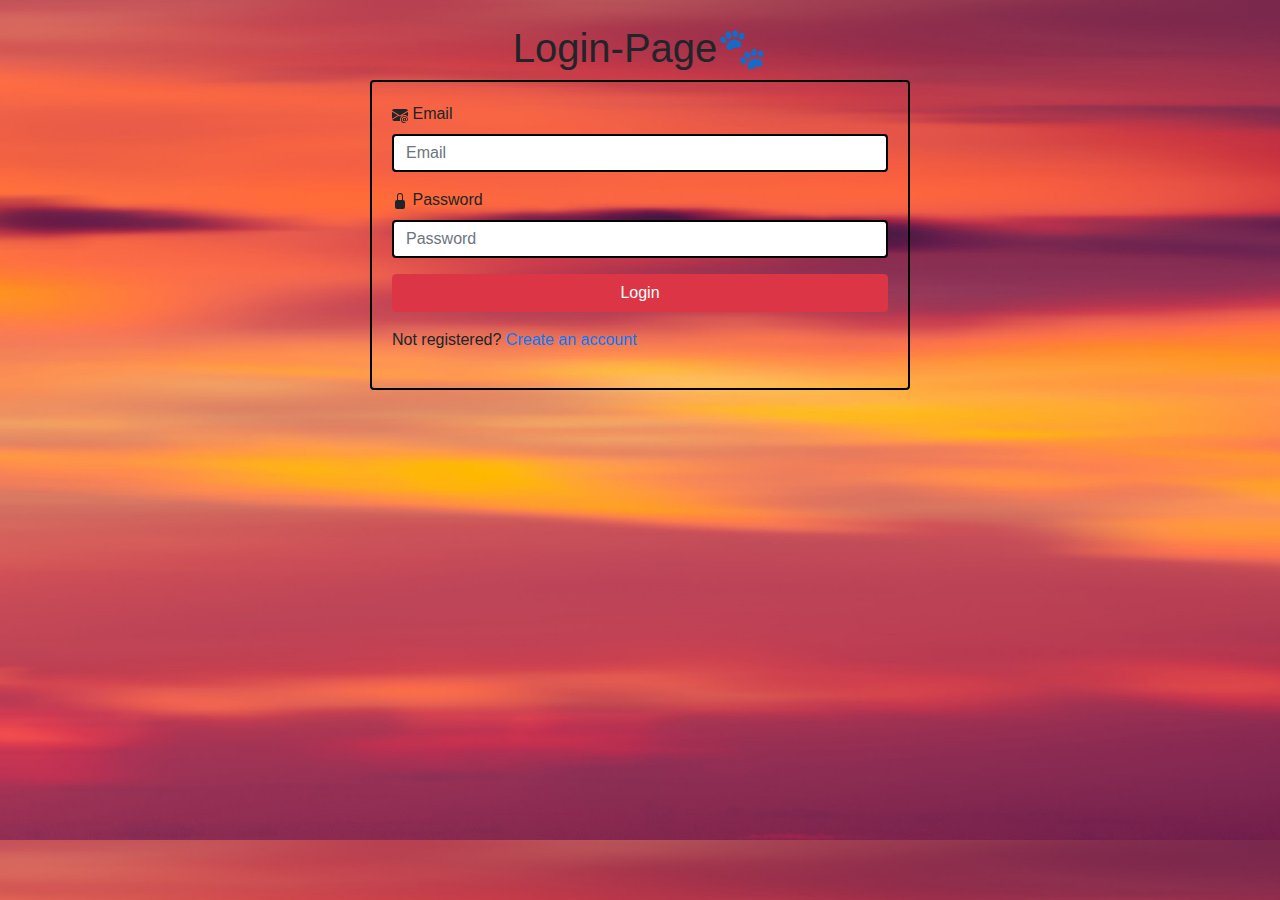
<file: index.html>
<!DOCTYPE html>
<html lang="en">
<head>
    <meta charset="UTF-8">
    <meta name="viewport" content="width=device-width, initial-scale=1.0">
    <title>Login page </title>
    <link href="https://stackpath.bootstrapcdn.com/bootstrap/4.3.1/css/bootstrap.min.css" rel="stylesheet">
    <script src="https://code.jquery.com/jquery-3.5.1.min.js"></script>
    <script src="https://stackpath.bootstrapcdn.com/bootstrap/4.3.1/js/bootstrap.min.js"></script>
    <link rel="stylesheet" href="./style.css"/>

   
</head>

<body >
    <!-- <form onsubmit="handleLogin(event)"> -->
    <div class=" container mt-4" id="login-page">
        <h1 class=" text-center"> Login-Page🐾</h1>
        <div class="row justify-content-center">
           <div class="col-md-6">
               <div class="card">
                    <div class="card-body">
                        <form id="registrationForm" action="Dashboard.html">
                            <div class="form-group">
                                <span class="icon"><svg xmlns="http://www.w3.org/2000/svg" width="16" height="16" fill="currentColor" class="bi bi-envelope-at-fill" viewBox="0 0 16 16">
                                    <path d="M2 2A2 2 0 0 0 .05 3.555L8 8.414l7.95-4.859A2 2 0 0 0 14 2zm-2 9.8V4.698l5.803 3.546zm6.761-2.97-6.57 4.026A2 2 0 0 0 2 14h6.256A4.5 4.5 0 0 1 8 12.5a4.49 4.49 0 0 1 1.606-3.446l-.367-.225L8 9.586zM16 9.671V4.697l-5.803 3.546.338.208A4.5 4.5 0 0 1 12.5 8c1.414 0 2.675.652 3.5 1.671"/>
                                    <path d="M15.834 12.244c0 1.168-.577 2.025-1.587 2.025-.503 0-1.002-.228-1.12-.648h-.043c-.118.416-.543.643-1.015.643-.77 0-1.259-.542-1.259-1.434v-.529c0-.844.481-1.4 1.26-1.4.585 0 .87.333.953.63h.03v-.568h.905v2.19c0 .272.18.42.411.42.315 0 .639-.415.639-1.39v-.118c0-1.277-.95-2.326-2.484-2.326h-.04c-1.582 0-2.64 1.067-2.64 2.724v.157c0 1.867 1.237 2.654 2.57 2.654h.045c.507 0 .935-.07 1.18-.18v.731c-.219.1-.643.175-1.237.175h-.044C10.438 16 9 14.82 9 12.646v-.214C9 10.36 10.421 9 12.485 9h.035c2.12 0 3.314 1.43 3.314 3.034zm-4.04.21v.227c0 .586.227.8.581.8.31 0 .564-.17.564-.743v-.367c0-.516-.275-.708-.572-.708-.346 0-.573.245-.573.791"/>
                                  </svg></span>
                                <label for="email">Email</label>
                               
                                <input type="email"  class="form-control "  id="email"  placeholder="Email " />
                            </div>
                            <div class="form-group">
                                <span class="icon"><svg xmlns="http://www.w3.org/2000/svg" width="16" height="16" fill="currentColor" class="bi bi-lock-fill" viewBox="0 0 16 16">
                                    <path d="M8 1a2 2 0 0 1 2 2v4H6V3a2 2 0 0 1 2-2m3 6V3a3 3 0 0 0-6 0v4a2 2 0 0 0-2 2v5a2 2 0 0 0 2 2h6a2 2 0 0 0 2-2V9a2 2 0 0 0-2-2"/>
                                  </svg></span>
                                <label for="password">Password </label>
                                <input type="password"  class="form-control"  id="password"  placeholder="Password" />
                            </div>
                            <button class="btn btn-danger  w-100 ">Login</button>
                        </form>
                        <p class="mt-3"> Not registered? <a href="#">Create an account</a> </p>
                    </div>
                </div>
            </div>
        </div>
    </div>


    </form>
    
    <script src="./index.js"></script>
</body>

</html>
</file>
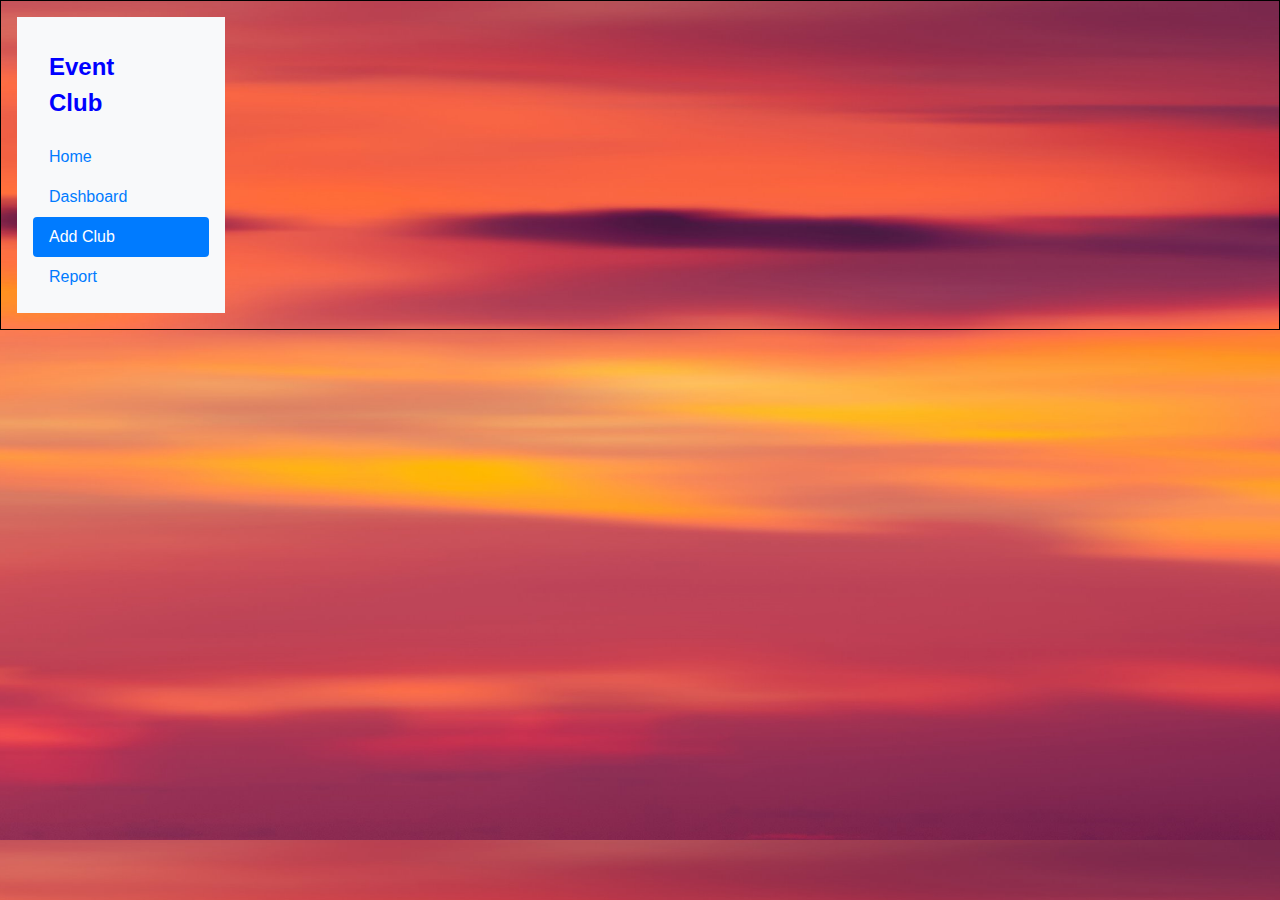
<file: Dashboard.html>
<!DOCTYPE html>
<html lang="en">
<head>
    <meta charset="UTF-8">
    <meta name="viewport" content="width=device-width, initial-scale=1.0">
    <title>dashboard-page </title>
    <link href="https://stackpath.bootstrapcdn.com/bootstrap/4.3.1/css/bootstrap.min.css" rel="stylesheet">
    <script src="https://code.jquery.com/jquery-3.5.1.min.js"></script>
    <script src="https://stackpath.bootstrapcdn.com/bootstrap/4.3.1/js/bootstrap.min.js"></script>
    <link rel="stylesheet" href="./style.css"/>
</head>

<body>
<div class="form-container active d-flex flex-column flex-shrink-0 p-3 bg-body-tertiary" id="dashboard" >
    <div class="col-md-2 bg-light p-3" id="sidebar">
    <div class="fs-4 col-md-2 p-3">Event Club</div>
        <ul class="nav nav-pills flex-column mb-auto">
            <li class="nav-item">
            <a href="#" class="nav-link" id="home" > Home</a>
            </li>
            <li class="nav-item">
            <a href="#" class="nav-link" id="dashboard"> Dashboard</a>
            </li>
            <li class="nav-item">
               
            <a href="#" class="nav-link active" id="addclub" onclick="showNextForm('club-form')">Add Club</a>
            </li>
            <li class="nav-item">
            <a href="#" class="nav-link " id="report"> Report </a>
            </li>
        </ul>
    </div>
    </div>
</div> 
 
<div class="form-container my-10 form-br" id="club-form" >
    <!-- <div class="addclubform" style="display:none;"> -->
    <div id="addclubform"  >
        <div class="addclub ">Add Club</div>
            <form id="clubform">
                <div>
                <label for="name" class="form-label">Name</label>
                <input class="form-control"  id="name" placeholder="Enter your Name...">
                </div>
                <div>
                <label for="age" class="form-label">Age</label>
                <input class="form-control"  id="age" placeholder="Enter your Age...">
                </div>
                <div>
                <label for="numberofdays" class="form-label">Number of Days</label>
                <input class="form-control"  id="numberofdays" placeholder="Enter number of days...">
                </div>
                <div>
                <label for="price" class="form-label">Price</label>
                <input class="form-control"  id="price" placeholder="Enter the price...">
                </div>

                <button type="button" class="btn btn-success" onclick="showNextForm('club-details')">Submit</button>
            </form>
        </div>
    </div>
</div>

<div class="form-container" id="club-details" >
        <h5 class="mt-5 ">Club-Details</h4>
        <table class="table-bordered ">
        <thead>
        <tr>
            <th>Name</th>
            <th>Age</th>
            <th>NumberofDays</th>
            <th>Price</th>
        </tr>
        </thead>
        <tbody class="table-data">
            
        </tbody>
        </table>
</div>


<script src="./index.js"></script>
</body>

</html>
</file>
<file: style.css>
body{
    background: linear-gradient(300deg, #add0f8, #daf7f7);
}

.card{
    border: 2px solid black;
    background: transparent;
}

#password {
    border: 2px solid black;
}

#email {
    border: 2px solid black;
}

.addclub{
    background-color: rgb(185, 244, 194);
    font-size: x-large;
    font-weight: bold;
    border: 2px solid black;
    
}

.form-label{
    color:rgb(25, 25, 30);
    font-weight:bold
}
.clubform{
    border: 1px solid black;
    margin: 0%;
    padding-left: 5%;
}

.fs-4{
   font-weight: bolder;
    font-size: x-large;
    color: blue;
}

.mt-5{
    background-color: rgb(185, 244, 194);
    border: 2px solid black;
    padding: 10px;
}
.table-bordered{
    background-color: rgb(82, 82, 245);
 
}
#club-table-body{
    background-color: rgb(81, 166, 209);
}

th, tr {
    padding: 15px;
    
 
  }

  table{
    padding-left: 25px;
   
  }

  .form-br{
    border: 1px solid black;
    border-radius: 5%;
    padding: 5%;
  }

  .d-flex{
    border: 1px solid black;
  }

  .form-container {
    display: none;
}
.active {
    display: block;
}

body{
    background-image: url("Screenshot\ 2024-09-20\ 161644.png");
}
</file>
